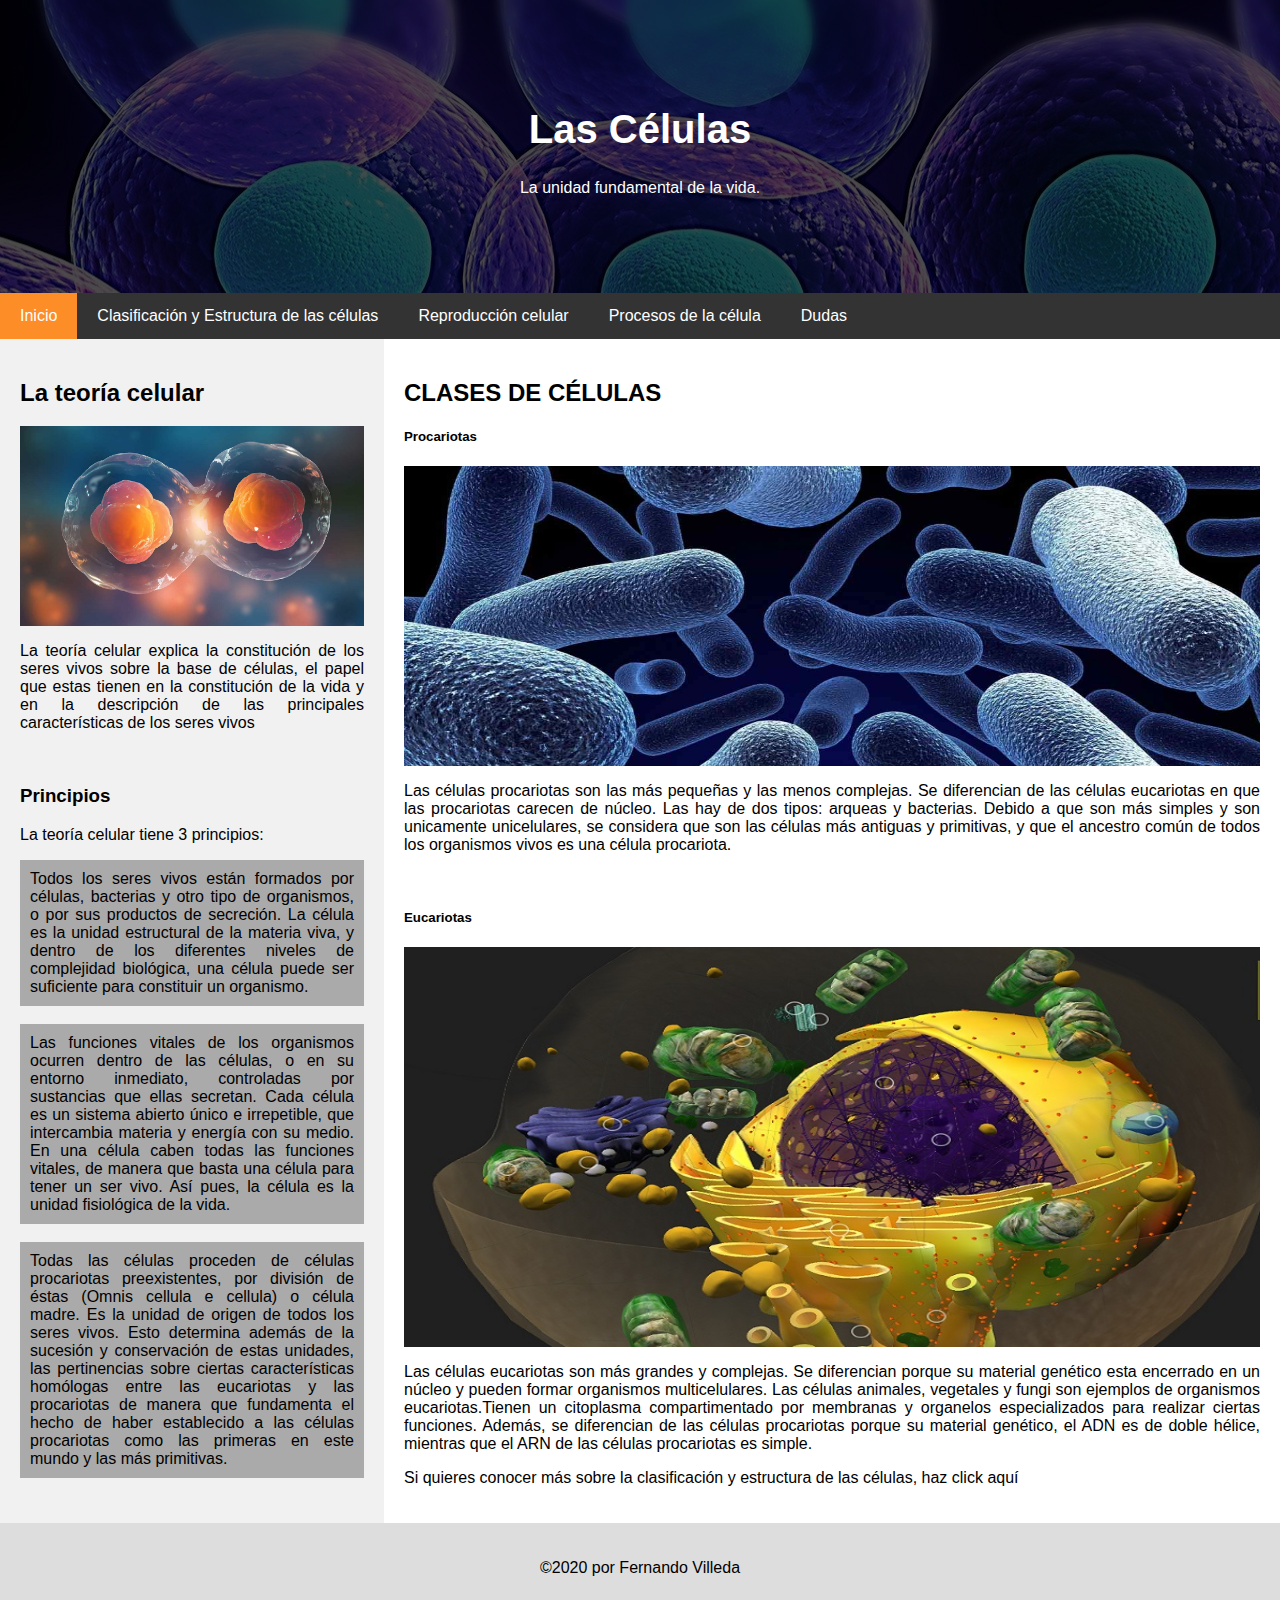
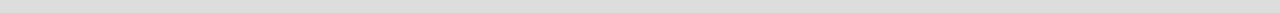
<file: index.html>
<!DOCTYPE html>
<html lang="en">
<head>
	<title>Las Células|Inicio</title>
	<meta charset="UTF-8">
	<meta name="viewport" content="width=device-width, initial-scale=1">
	<link href="style.css" rel="stylesheet" type="text/css">
</head>
<body>
	<div class="header" style="background: linear-gradient( rgba(0, 0, 0, 0.7), rgba(0, 0, 0, 0.7) ),url(img/Celulas.jpg)">
  		<h1>Las Células</h1>
  		<p>La unidad fundamental de la vida.</p>
	</div>
	<div class="navbar">
		<a class="active" href="#">Inicio</a>
		<a href="Estructura.html">Clasificación y Estructura de las células</a>
		<a href="Reproducción.html">Reproducción celular</a>
		<a href="#">Procesos de la célula</a> 
		<a href="#">Dudas</a>
	</div>
	<div class="row">
  		<div class="side">
    		<h2>La teoría celular</h2>
    		<div style="height:200px;">
				<img src="img//Division.jpg" alt="celulas" style="width: 100%; height: 100%;">
			</div>
    		<p>La teoría celular explica la constitución de los seres vivos sobre la base de células, el papel que estas tienen en la constitución de la vida y en la descripción de las principales características de los seres vivos</p>
			<br>
    		<h3>Principios</h3>
    		<p>La teoría celular tiene 3 principios:</p>
    		<div class="principles">Todos los seres vivos están formados por células, bacterias y otro tipo de organismos, o por sus productos de secreción. La célula es la unidad estructural de la materia viva, y dentro de los diferentes niveles de complejidad biológica, una célula puede ser suficiente para constituir un organismo.</div>
    		<br>
			<div class="principles">Las funciones vitales de los organismos ocurren dentro de las células, o en su entorno inmediato, controladas por sustancias que ellas secretan. Cada célula es un sistema abierto único e irrepetible, que intercambia materia y energía con su medio. En una célula caben todas las funciones vitales, de manera que basta una célula para tener un ser vivo. Así pues, la célula es la unidad fisiológica de la vida.</div>
    		<br>
    		<div class="principles">Todas las células proceden de células procariotas preexistentes, por división de éstas (Omnis cellula e cellula) o célula madre. Es la unidad de origen de todos los seres vivos. Esto determina además de la sucesión y conservación de estas unidades, las pertinencias sobre ciertas características homólogas entre las eucariotas y las procariotas de manera que fundamenta el hecho de haber establecido a las células procariotas como las primeras en este mundo y las más primitivas.</div>
  		</div>
  		<div class="main">
    		<h2>CLASES DE CÉLULAS</h2>
    		<h5>Procariotas</h5>
    		<div style="height:300px;">
				<img src="img/Procariotas.jpg" alt="celulas" style="width: 100%; height: 100%;">
			</div>
    		<p>Las células procariotas son las más pequeñas y las menos complejas. Se diferencian de las células eucariotas en que las procariotas carecen de núcleo. Las hay de dos tipos: arqueas y bacterias. Debido a que son más simples y son unicamente unicelulares, se considera que son las células más antiguas y primitivas, y que el ancestro común de todos los organismos vivos es una célula procariota.</p>
    		<br>
    		<h5>Eucariotas</h5>
    		<div style="height:400px;">
				<img src="img/Organelos.jpg" alt="organelos" style="width: 100%; height: 100%">
			</div>
    		<p>Las células eucariotas son más grandes y complejas. Se diferencian porque su material genético esta encerrado en un núcleo y pueden formar organismos multicelulares. Las células animales, vegetales y fungi son ejemplos de organismos eucariotas.Tienen un citoplasma compartimentado por membranas y organelos especializados para realizar ciertas funciones. Además, se diferencian de las células procariotas porque su material genético, el ADN es de doble hélice, mientras que el ARN de las células procariotas es simple.
			</p>
			<p>Si quieres conocer más sobre la clasificación y estructura de las células, haz click <a href="Estructura.html" style="text-decoration: none; color: black;">aquí</a></p>
  		</div>
	</div>
	<div class="footer">
  		<p>©2020 por Fernando Villeda</p>
	</div>
</body>
</html>
</file>
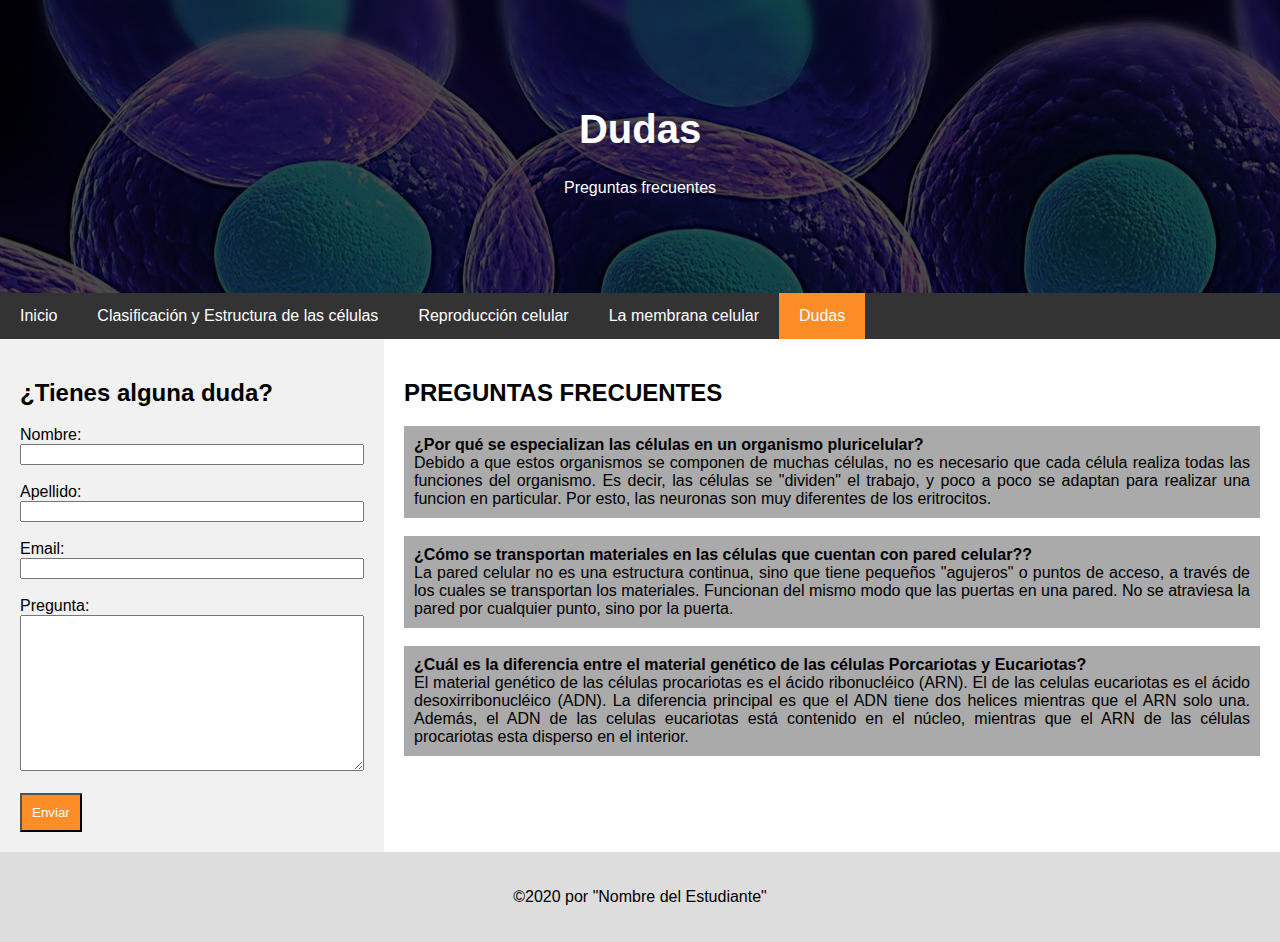
<file: Dudas.html>
<!DOCTYPE html>
<html>
<head>
	<title>Dudas</title>
	<meta charset="UTF-8">
	<meta name="viewport" content="width=device-width, initial-scale=1">
	<link href="style.css" rel="stylesheet" type="text/css">
</head>

<body>
	<div class="header" style="background: linear-gradient( rgba(0, 0, 0, 0.7), rgba(0, 0, 0, 0.7) ),url(img/Celulas.jpg)">
  		<h1>Dudas</h1>
  		<p>Preguntas frecuentes</p>
	</div>
	<div class="navbar">
		<a href="index.html">Inicio</a>
		<a href="Estructura.html">Clasificación y Estructura de las células</a>
		<a href="Reproducción.html">Reproducción celular</a>
		<a href="Membrana.html">La membrana celular</a> 
		<a class="active" href="#">Dudas</a>
	</div>
	<div class="row">
  		<div class="side">
    		<h2>¿Tienes alguna duda?</h2>   		
			<form action="https://formspree.io/mlepzkzw" method="POST">
  				<label for="nombre">Nombre:</label><br>
  				<input type="text" name="nombre" value="" style="width: 100%;" required>
				<br><br>
  				<label for="apellido">Apellido:</label><br>
  				<input type="text" name="apellido" value="" style="width: 100%;" required>
				<br><br>
				<label for="email">Email:</label><br>
  				<input type="email" name="email" value="" style="width: 100%;" required>
				<br><br>
				<label for="duda">Pregunta:</label><br>
				<textarea name="duda" rows="10" cols="30" style="width: 100%" maxlength="300"></textarea>
				<br><br>
  				<input type="submit" value="Enviar" style="padding: 10px; background-color: #fc8d27; color: white;" required>
			</form>
  		</div>
  		<div class="main">
			<h2>PREGUNTAS FRECUENTES</h2>
    		<div class="principles">
				<strong>¿Por qué se especializan las células en un organismo pluricelular?</strong>
				<br>Debido a que estos organismos se componen de muchas células, no es necesario que cada célula realiza todas las funciones del organismo. Es decir, las células se "dividen" el trabajo, y poco a poco se adaptan para realizar una funcion en particular. Por esto, las neuronas son muy diferentes de los eritrocitos.
			</div>
    		<br>
			<div class="principles">
				<strong>¿Cómo se transportan materiales en las células que cuentan con pared celular??</strong>
				<br>La pared celular no es una estructura continua, sino que tiene pequeños "agujeros" o puntos de acceso, a través de los cuales se transportan los materiales. Funcionan del mismo modo que las puertas en una pared. No se atraviesa la pared por cualquier punto, sino por la puerta.
			</div>
    		<br>
    		<div class="principles">
				<strong>¿Cuál es la diferencia entre el material genético de las células Porcariotas y Eucariotas?</strong>
				<br>El material genético de las células procariotas es el ácido ribonucléico (ARN). El de las celulas eucariotas es el ácido desoxirribonucléico (ADN). La diferencia principal es que el ADN tiene dos helices mientras que el ARN solo una. Además, el ADN de las celulas eucariotas está contenido en el núcleo, mientras que el ARN de las células procariotas esta disperso en el interior.
			</div>
  		</div>
	</div>
	<div class="footer">
  		<p>©2020 por "Nombre del Estudiante"</p>
	</div>
</body>
</html>
</file>
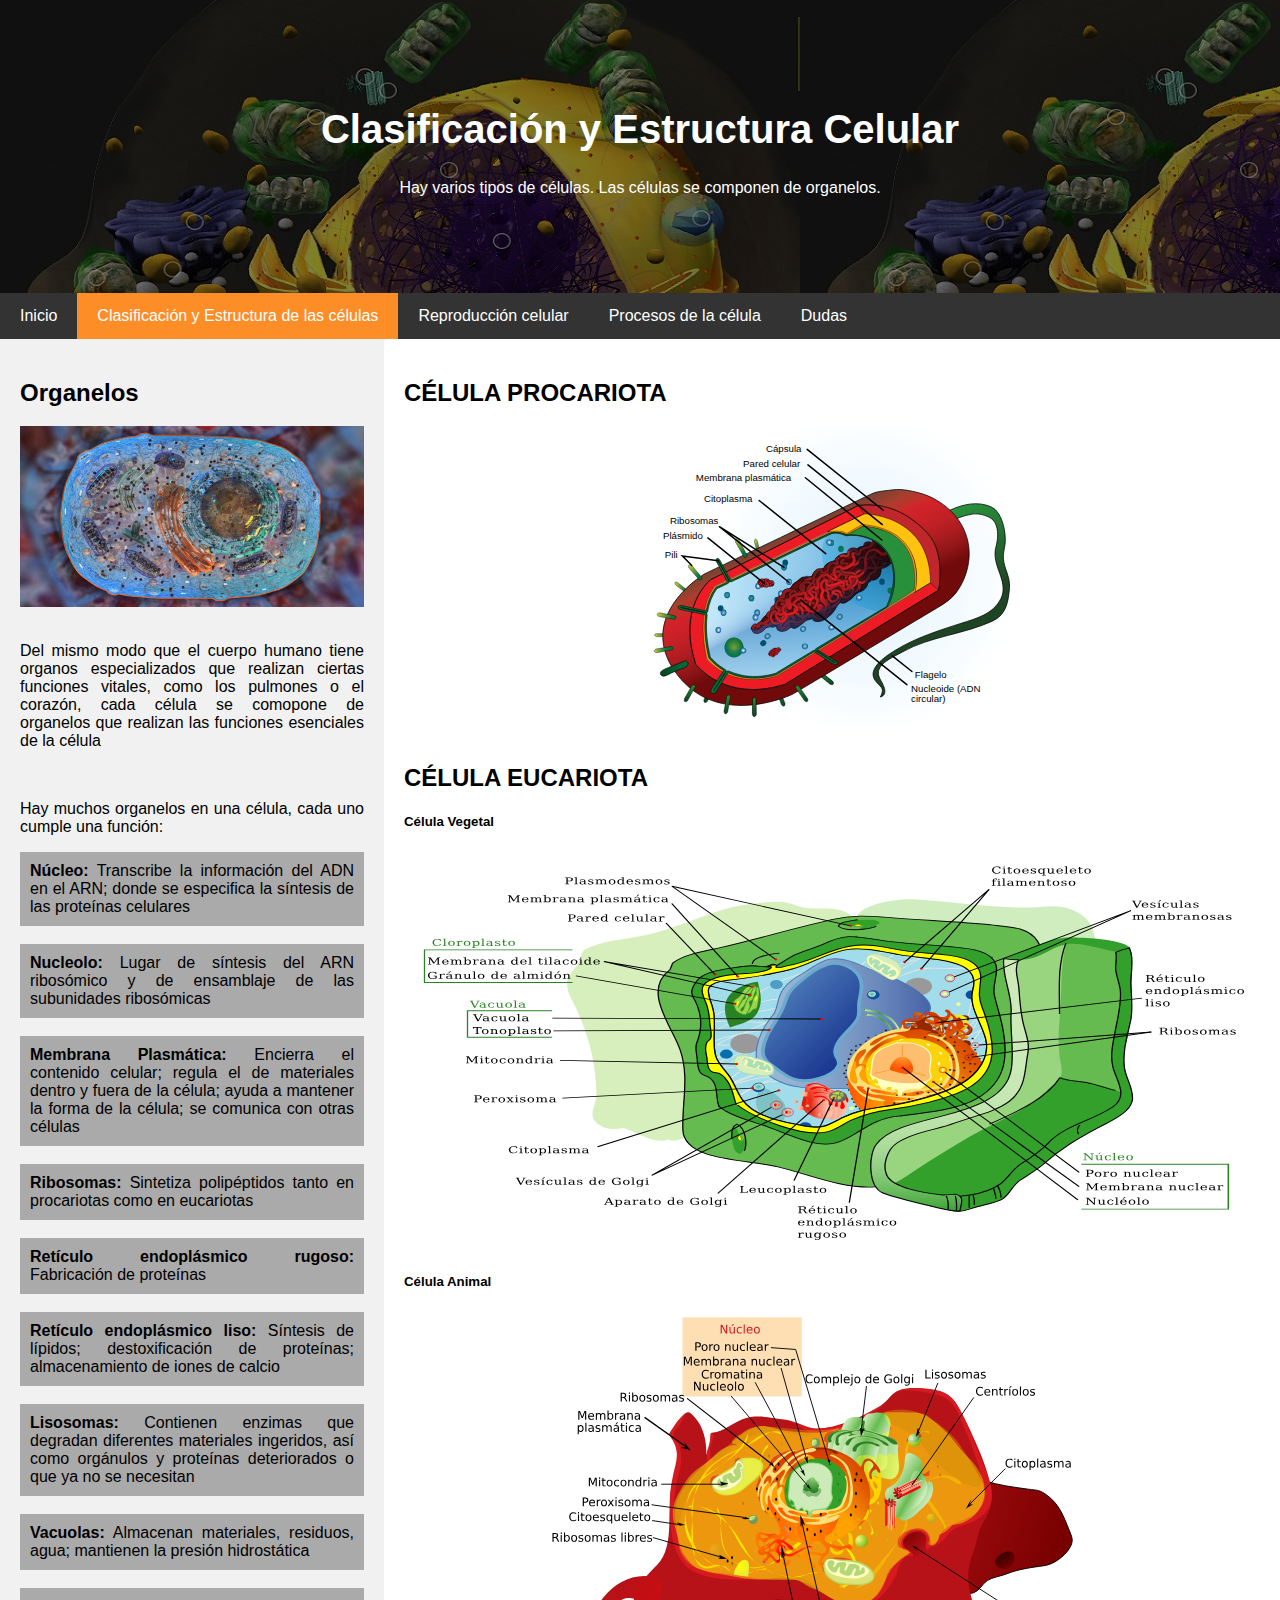
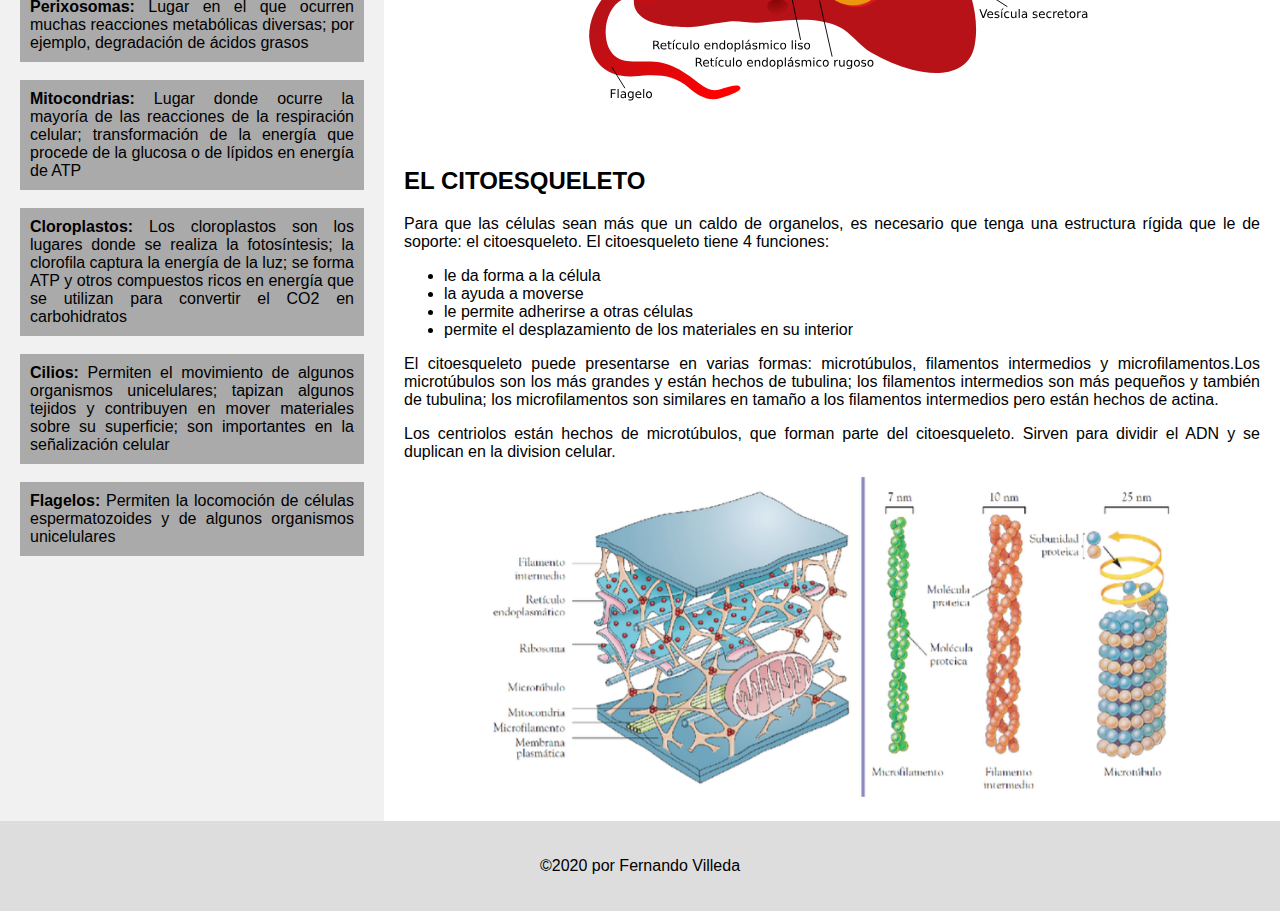
<file: Estructura.html>
<!DOCTYPE html>
<html>
<head>
	<title>Clasificación y Estructura Celular</title>
	<meta charset="UTF-8">
	<meta name="viewport" content="width=device-width, initial-scale=1">
	<link href="style.css" rel="stylesheet" type="text/css">
</head>
<body>
	<div class="header" style="background: linear-gradient( rgba(0, 0, 0, 0.5), rgba(0, 0, 0, 0.5) ), url(img/Organelos.jpg);">
  		<h1>Clasificación y Estructura Celular</h1>
  		<p>Hay varios tipos de células. Las células se componen de organelos.</p>
	</div>
	<div class="navbar">
		<a href="index.html">Inicio</a>
		<a class="active" href="#">Clasificación y Estructura de las células</a>
		<a href="Reproducción.html">Reproducción celular</a>
		<a href="#">Procesos de la célula</a> 
		<a href="#">Dudas</a>
	</div>
	<div class="row">
  		<div class="side">
    		<h2>Organelos</h2>
    		<div style="height:200px;" id="strctr">
				<img src="img/Estructura.jpg" alt="celulas" style="width: 100%;">
			</div>
    		<p>Del mismo modo que el cuerpo humano tiene organos especializados que realizan ciertas funciones vitales, como los pulmones o el corazón, cada célula se comopone de organelos que realizan las funciones esenciales de la célula</p>
			<br>
    		<p>Hay muchos organelos en una célula, cada uno cumple una función:</p>
    		<div class="principles"><strong>Núcleo:</strong> Transcribe la información del ADN en el ARN; donde se especifica la síntesis de las proteínas celulares</div>
    		<br>
			<div class="principles"><strong>Nucleolo:</strong> Lugar de síntesis del ARN ribosómico y de ensamblaje de las subunidades ribosómicas </div>
    		<br>
    		<div class="principles"><strong>Membrana Plasmática:</strong> Encierra el contenido celular; regula el de materiales dentro y fuera de la célula; ayuda a mantener la forma de la célula; se comunica con otras células</div>
			<br>
    		<div class="principles"><strong>Ribosomas:</strong> Sintetiza polipéptidos tanto en procariotas como en eucariotas</div>
			<br>
    		<div class="principles"><strong>Retículo endoplásmico rugoso:</strong> Fabricación de proteínas</div>
			<br>
    		<div class="principles"><strong>Retículo endoplásmico liso:</strong> Síntesis de lípidos; destoxificación de proteínas; almacenamiento de iones de calcio</div>
			<br>
			<div class="principles"><strong>Lisosomas:</strong> Contienen enzimas que degradan diferentes materiales ingeridos, así como orgánulos y proteínas deteriorados o que ya no se necesitan</div>
			<br>
    		<div class="principles"><strong>Vacuolas:</strong> Almacenan materiales, residuos, agua; mantienen la presión hidrostática</div>
			<br>
    		<div class="principles"><strong>Perixosomas:</strong> Lugar en el que ocurren muchas reacciones metabólicas diversas; por ejemplo, degradación de ácidos grasos</div>
			<br>
    		<div class="principles"><strong>Mitocondrias:</strong> Lugar donde ocurre la mayoría de las reacciones de la respiración celular; transformación de la energía que procede de la glucosa o de lípidos en energía de ATP</div>
			<br>
    		<div class="principles"><strong>Cloroplastos:</strong> Los cloroplastos son los lugares donde se realiza la fotosíntesis; la clorofila captura la energía de la luz; se forma ATP y otros compuestos ricos en energía que se utilizan para convertir el CO2 en carbohidratos</div>
			<br>
    		<div class="principles"><strong>Cilios:</strong> Permiten el movimiento de algunos organismos unicelulares; tapizan algunos tejidos y contribuyen en mover materiales sobre su superficie; son importantes en la señalización celular</div>
			<br>
    		<div class="principles"><strong>Flagelos:</strong> Permiten la locomoción de células espermatozoides y de algunos organismos unicelulares</div>
  		</div>
  		<div class="main">
    		<h2>CÉLULA PROCARIOTA</h2>
    		<div style="height:300px;">
				<img src="Procariota.svg" alt="procariota" style="width: 100%; height: 100%;">
			</div>
    		<br>
    		<h2>CÉLULA EUCARIOTA</h2>
    		<h5>Célula Vegetal</h5>
    		<div style="height:400px;">
				<img src="Vegetal.svg" alt="organelos" style="width: 100%; height: 100%">
			</div>
			<h5>Célula Animal</h5>
    		<div style="height:400px;">
				<img src="Animal.svg" alt="organelos" style="width: 100%; height: 100%">
			</div>
			<br><br>
			<h2>EL CITOESQUELETO</h2>
			<p>Para que las células sean más que un caldo de organelos, es necesario que tenga una estructura rígida que le de soporte: el citoesqueleto. El citoesqueleto tiene 4 funciones:</p>
			<ul>
				<li>le da forma a la célula</li>
				<li>la ayuda a moverse</li>
				<li>le permite adherirse a otras células</li>
				<li>permite el desplazamiento de los materiales en su interior</li>
			</ul>
			<p>El citoesqueleto puede presentarse en varias formas: microtúbulos, filamentos intermedios y microfilamentos.Los microtúbulos son los más grandes y están hechos de tubulina; los filamentos intermedios son más pequeños y también de tubulina; los microfilamentos son similares en tamaño a los filamentos intermedios pero están hechos de actina.</p>
			<p>Los centriolos están hechos de microtúbulos, que forman parte del citoesqueleto. Sirven para dividir el ADN y se duplican en la division celular.</p>
			<div style="height: 200;">
				<img src="img/Citoesqueleto.png" alt="citoesqueleto" style="width: 80%; position: relative; left: 10%"> 
			</div>
  		</div>
	</div>
	<div class="footer">
  		<p>©2020 por Fernando Villeda</p>
	</div>
</body>
</html>
</file>
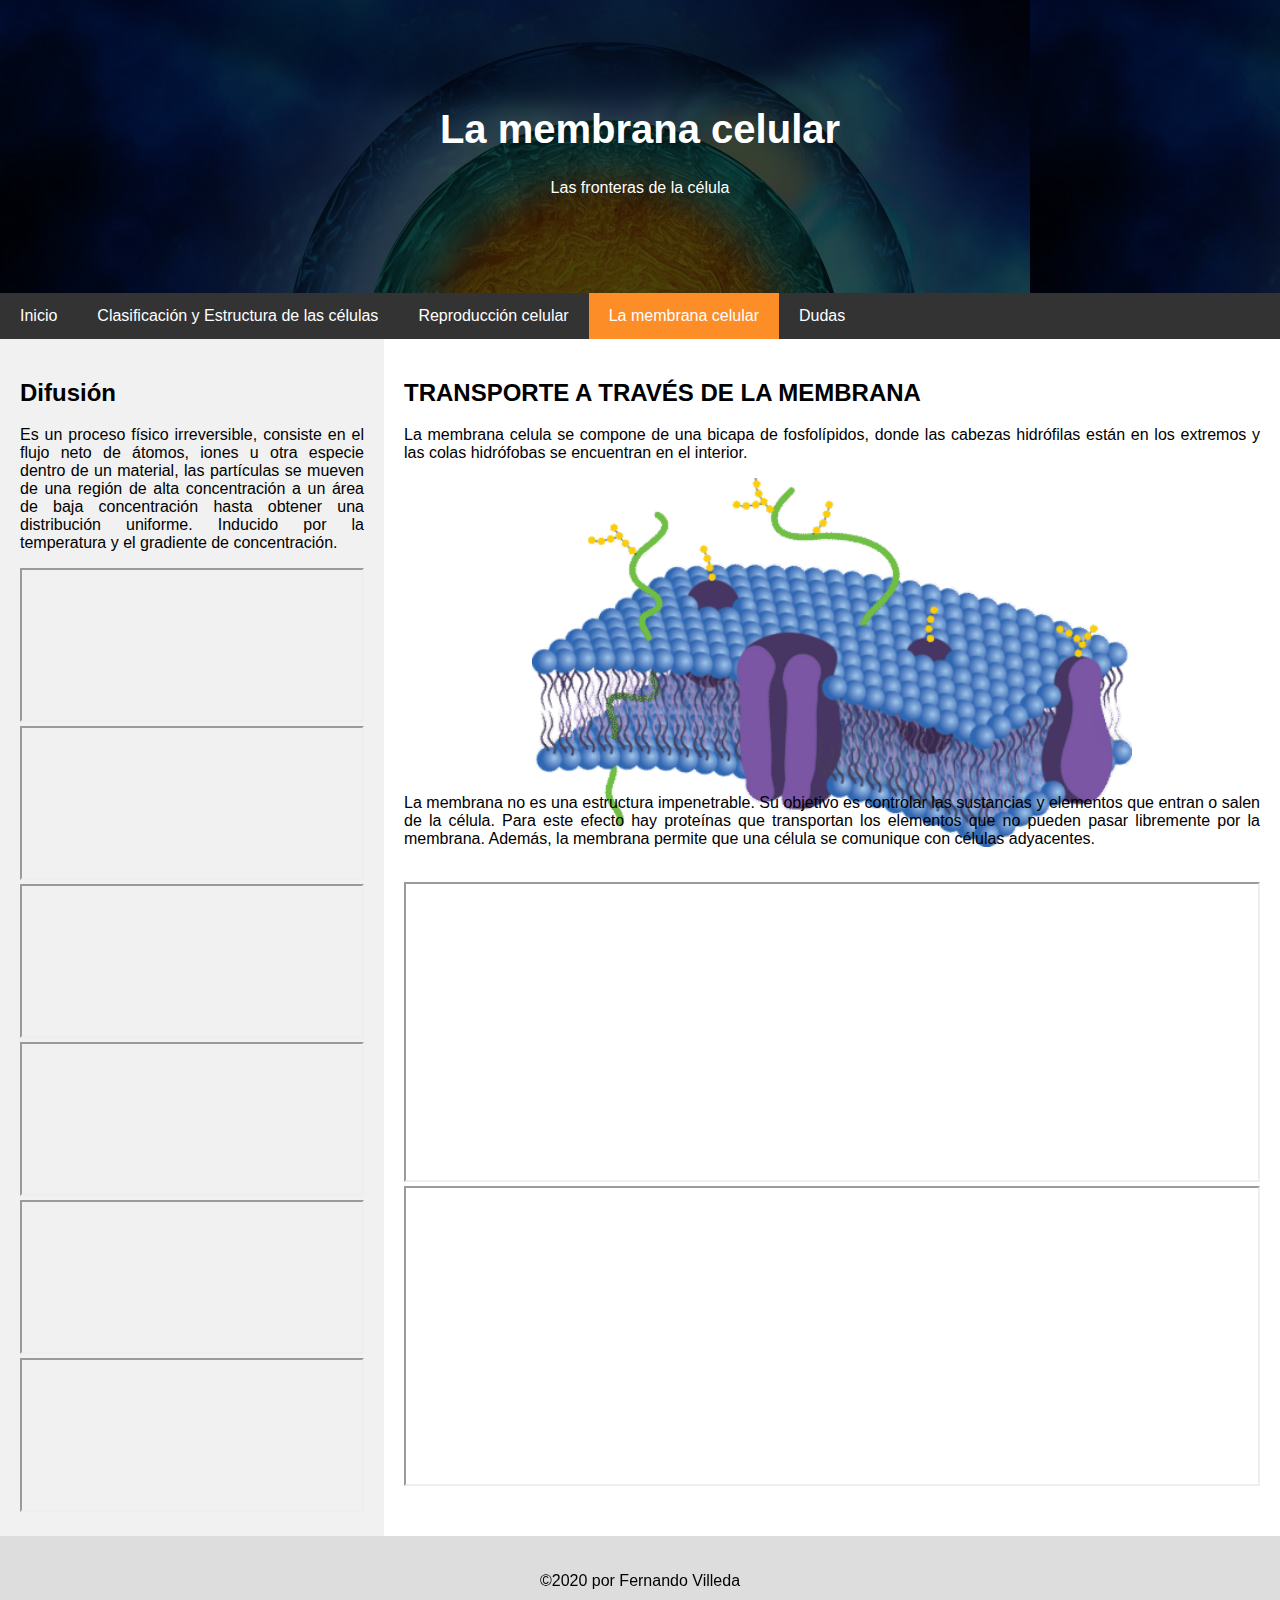
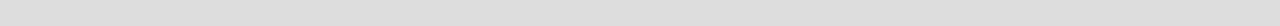
<file: Membrana.html>
<!DOCTYPE html>
<html>
<head>
	<title>Membrana</title>
	<meta charset="UTF-8">
	<meta name="viewport" content="width=device-width, initial-scale=1">
	<link href="style.css" rel="stylesheet" type="text/css">
</head>

<body>
	<div class="header" style="background: linear-gradient( rgba(0, 0, 0, 0.7), rgba(0, 0, 0, 0.7) ),url(img/Frontera.jpg)">
  		<h1>La membrana celular</h1>
  		<p>Las fronteras de la célula</p>
	</div>
	<div class="navbar">
		<a href="index.html">Inicio</a>
		<a href="Estructura.html">Clasificación y Estructura de las células</a>
		<a href="Reproducción.html">Reproducción celular</a>
		<a class="active" href="#">La membrana celular</a> 
		<a href="#">Dudas</a>
	</div>
	<div class="row">
  		<div class="side">
    		<h2>Difusión</h2>
    		<p>Es un proceso físico irreversible, consiste en el flujo neto de átomos, iones u otra especie dentro de un material, las partículas se mueven de una región de alta concentración a un área de baja concentración hasta obtener una distribución uniforme. Inducido por la temperatura y el gradiente de concentración.</p>
    		<iframe width="100%" src="https://www.youtube.com/embed/iUGZSypVHQg?"></iframe>
			<iframe width="100%" src="https://www.youtube.com/embed/rw_yUcGt-0U?"></iframe>
			<iframe width="100%" src="https://www.youtube.com/embed/oXOZi-_Cg_E?"></iframe>
			<iframe width="100%" src="https://www.youtube.com/embed/GU1-n8ftncM?"></iframe>
			<iframe width="100%" src="https://www.youtube.com/embed/6FgKUK9x194?"></iframe>
			<iframe width="100%" src="https://www.youtube.com/embed/_dlbw8ubjgc?"></iframe>
  		</div>
  		<div class="main">
    		<h2>TRANSPORTE A TRAVÉS DE LA MEMBRANA</h2>
			<p>La membrana celula se compone de una bicapa de fosfolípidos, donde las cabezas hidrófilas están en los extremos y las colas hidrófobas se encuentran en el interior.</p>
    		<div style="height:300px; width: 100%; text-align: center;">
				<img src="img/Membrana.png" alt="ciclo celular" style="width:70%;">
			</div>
			
			<p>La membrana no es una estructura impenetrable. Su objetivo es controlar las sustancias y elementos que entran o salen de la célula. Para este efecto hay proteínas que transportan los elementos que no pueden pasar libremente por la membrana. Además, la membrana permite que una célula se comunique con células adyacentes.</p>
			<br>
			<iframe width="100%" height="300px" src="https://www.youtube.com/embed/2GOlBq8_BC8?"></iframe>
			<iframe width="100%" height="300px" src="https://www.youtube.com/embed/G4c72QiWwE4?"></iframe>
  		</div>
	</div>
	<div class="footer">
  		<p>©2020 por Fernando Villeda</p>
	</div>
</body>
</html>
</file>
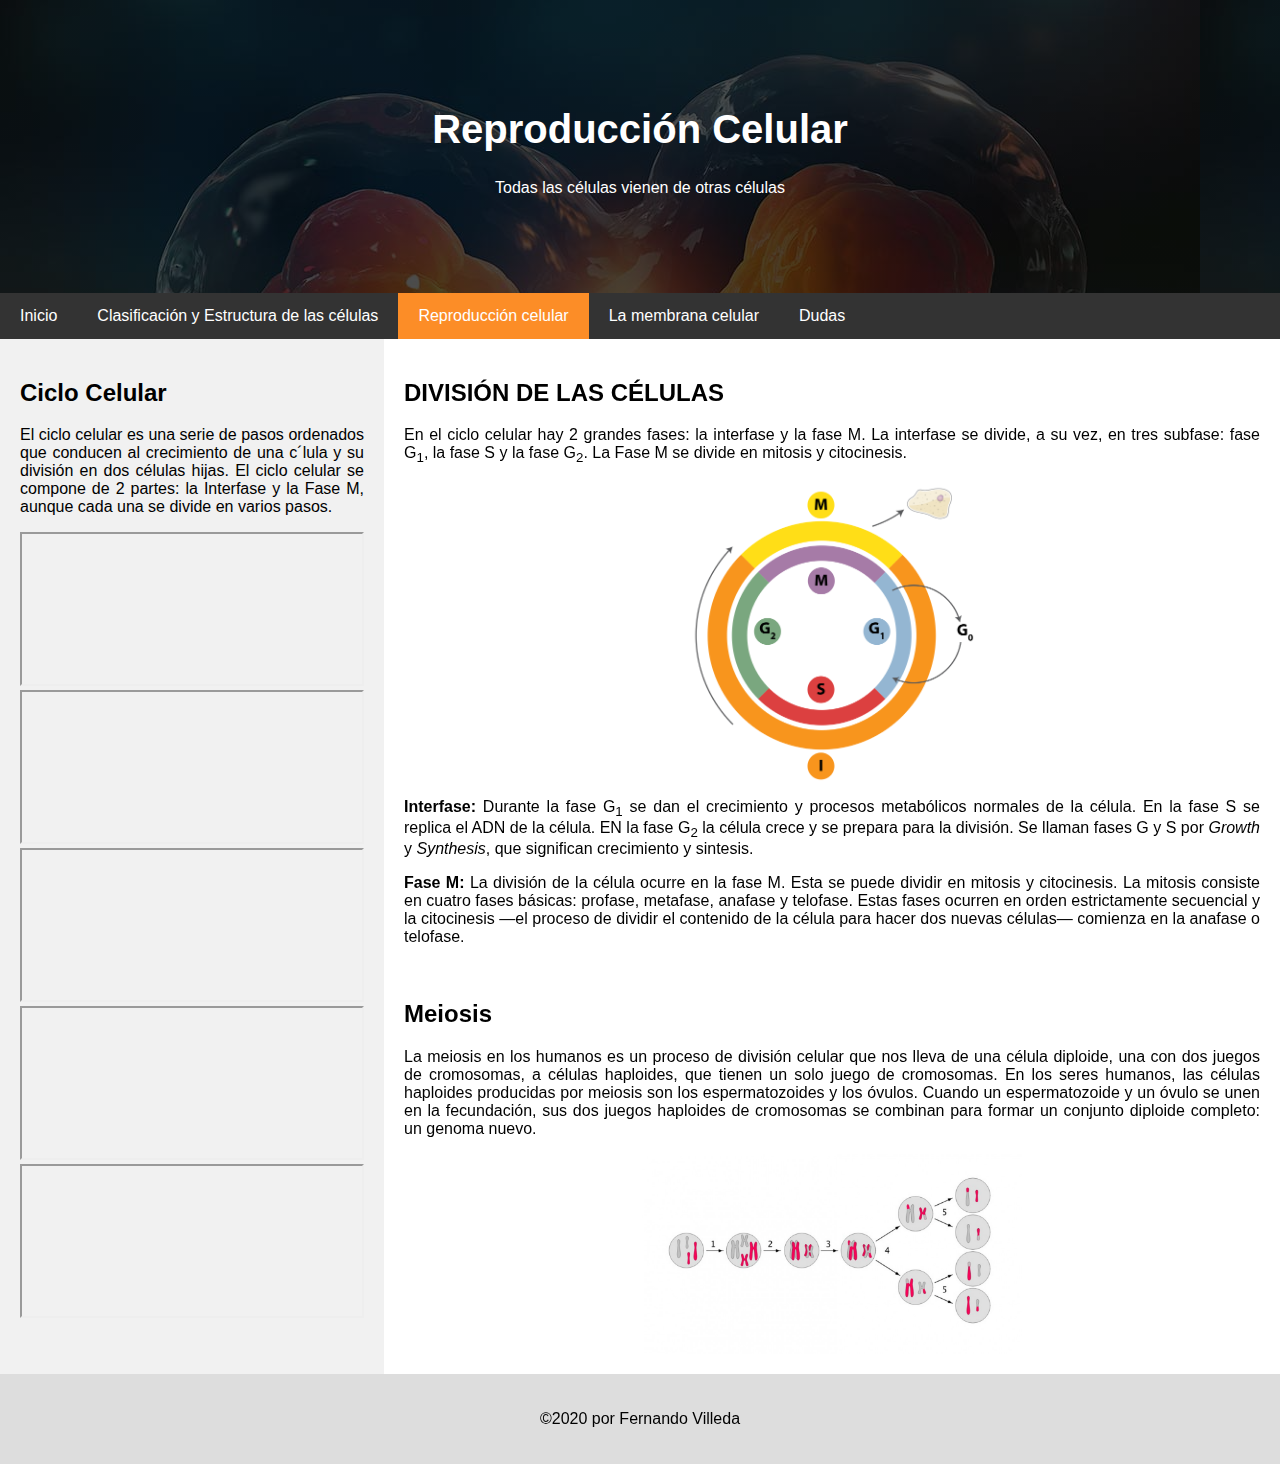
<file: Reproducción.html>
<!DOCTYPE html>
<html>
<head>
	<title>Las Células|Reproducción</title>
	<meta charset="UTF-8">
	<meta name="viewport" content="width=device-width, initial-scale=1">
	<link href="style.css" rel="stylesheet" type="text/css">
</head>

<body>
	<div class="header" style="background: linear-gradient( rgba(0, 0, 0, 0.7), rgba(0, 0, 0, 0.7) ),url(img/Division.jpg)">
  		<h1>Reproducción Celular</h1>
  		<p>Todas las células vienen de otras células</p>
	</div>
	<div class="navbar">
		<a href="index.html">Inicio</a>
		<a href="Estructura.html">Clasificación y Estructura de las células</a>
		<a class="active" href="#">Reproducción celular</a>
		<a href="Membrana.html">La membrana celular</a> 
		<a href="Dudas.html">Dudas</a>
	</div>
	<div class="row">
  		<div class="side">
    		<h2>Ciclo Celular</h2>
    		<p>El ciclo celular es una serie de pasos ordenados que conducen al crecimiento de una c´lula y su división en dos células hijas. El ciclo celular se compone de 2 partes: la Interfase y la Fase M, aunque cada una se divide en varios pasos.</p>
    		<iframe width="100%" src="https://www.youtube.com/embed/gDxSI458aZg?"></iframe>
			<iframe width="100%" src="https://www.youtube.com/embed/DnsCfpm1S3Y?"></iframe>
			<iframe width="100%" src="https://www.youtube.com/embed/qba0EMEYMqU?"></iframe>
			<iframe width="100%" src="https://www.youtube.com/embed/g3LDlrooIhc?"></iframe>
			<iframe width="100%" src="https://www.youtube.com/embed/HxwpSvlw7Kk?"></iframe>
  		</div>
  		<div class="main">
    		<h2>DIVISIÓN DE LAS CÉLULAS</h2>
			<p>En el ciclo celular hay 2 grandes fases: la interfase y la fase M. La interfase se divide, a su vez, en tres subfase: fase G<sub>1</sub>, la fase S y la fase G<sub>2</sub>. La Fase M se divide en mitosis y citocinesis.</p>
    		<div style="height:300px; width: 100%; text-align: center;">
				<img src="img/Ciclo.png" alt="ciclo celular" style="height:100%;">
			</div>
			
			<p><strong>Interfase:</strong> Durante la fase G<sub>1</sub> se dan el crecimiento y procesos metabólicos normales de la célula. En la fase S se replica el ADN de la célula. EN la fase G<sub>2</sub> la célula crece y se prepara para la división. Se llaman fases G y S por <em>Growth</em> y <em>Synthesis</em>, que significan crecimiento y sintesis.</p>
			
			<p><strong>Fase M:</strong> La división de la célula ocurre en la fase M. Esta se puede dividir en mitosis y citocinesis. La mitosis consiste en cuatro fases básicas: profase, metafase, anafase y telofase. Estas fases ocurren en orden estrictamente secuencial y la citocinesis —el proceso de dividir el contenido de la célula para hacer dos nuevas células— comienza en la anafase o telofase.</p>
			<br>
			<h2>Meiosis</h2>
			<p>La meiosis en los humanos es un proceso de división celular que nos lleva de una célula diploide, una con dos juegos de cromosomas, a células haploides, que tienen un solo juego de cromosomas. En los seres humanos, las células haploides producidas por meiosis son los espermatozoides y los óvulos. Cuando un espermatozoide y un óvulo se unen en la fecundación, sus dos juegos haploides de cromosomas se combinan para formar un conjunto diploide completo: un genoma nuevo.</p>
			<div style="height:200px; width: 100%; text-align: center;">
				<img src="img/Meiosis.jpg" alt="meiosis" style="height:100%;">
			</div>
  		</div>
	</div>
	<div class="footer">
  		<p>©2020 por Fernando Villeda</p>
	</div>
</body>
</html>
</file>
<file: style.css>
@charset "UTF-8";
/* CSS Document */

*{
    box-sizing: border-box;
}
/* Style the body */
body {
    font-family: Arial, Helvetica, sans-serif;
    margin: 0;
	text-align: justify;
}

.header {
    padding: 80px;
    text-align: center;
    color: white;
}
.header h1 {
    font-size: 40px;
}

.navbar {
    overflow: hidden;
    background-color: #333;
	position: -webkit-sticky;
    position: sticky;
    top: 0;
}
.navbar a {
    float: left;
    display: block;
    color: white;
    text-align: center;
    padding: 14px 20px;
    text-decoration: none;
}
.navbar a:hover {
    background-color: #ddd;
    color: black;
}
.navbar a.active {
  background-color: #fc8d27;
  color: white;
}

.row {
    display: -ms-flexbox; /* IE10 */
    display: flex;
    -ms-flex-wrap: wrap; /* IE10 */
    flex-wrap: wrap;
}
.side {
    -ms-flex: 30%; /* IE10 */
    flex: 30%;
    background-color: #f1f1f1;
    padding: 20px;
}
.main {
    -ms-flex: 70%; /* IE10 */
    flex: 70%;
    background-color: white;
    padding: 20px;
}
.principles {
    background-color: #aaa;
    width: 100%;
	padding: 10px;
}

.footer {
    padding: 20px;
    text-align: center;
    background: #ddd;
}

@media screen and (max-width: 700px) {
.row {
    flex-direction: column;
}
#strctr{
	width: 400px;
	margin: auto;
}

}

@media screen and (max-width: 400px) {
.navbar a {
    float: none;
    width: 100%;
}
.navbar{
	position: relative;
}
	#strctr{
		width: 100%;
	}
}
</file>
